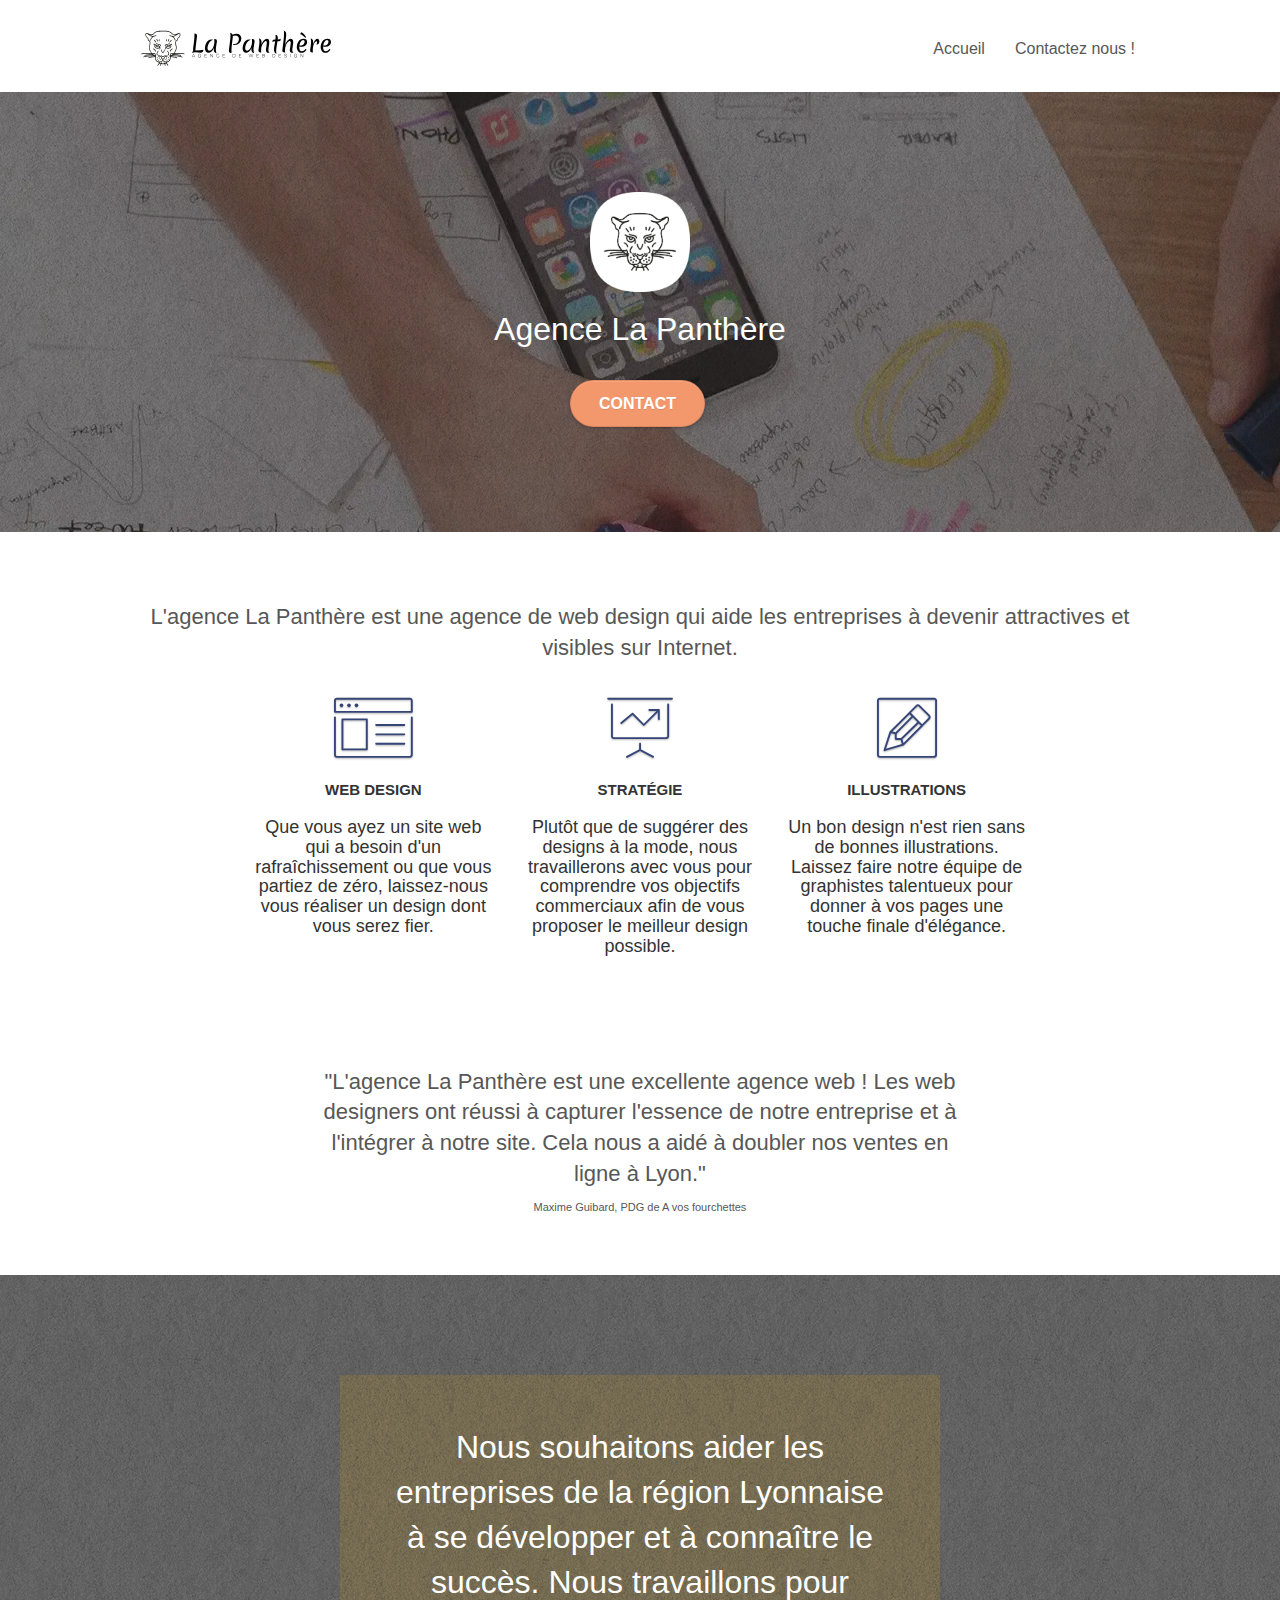
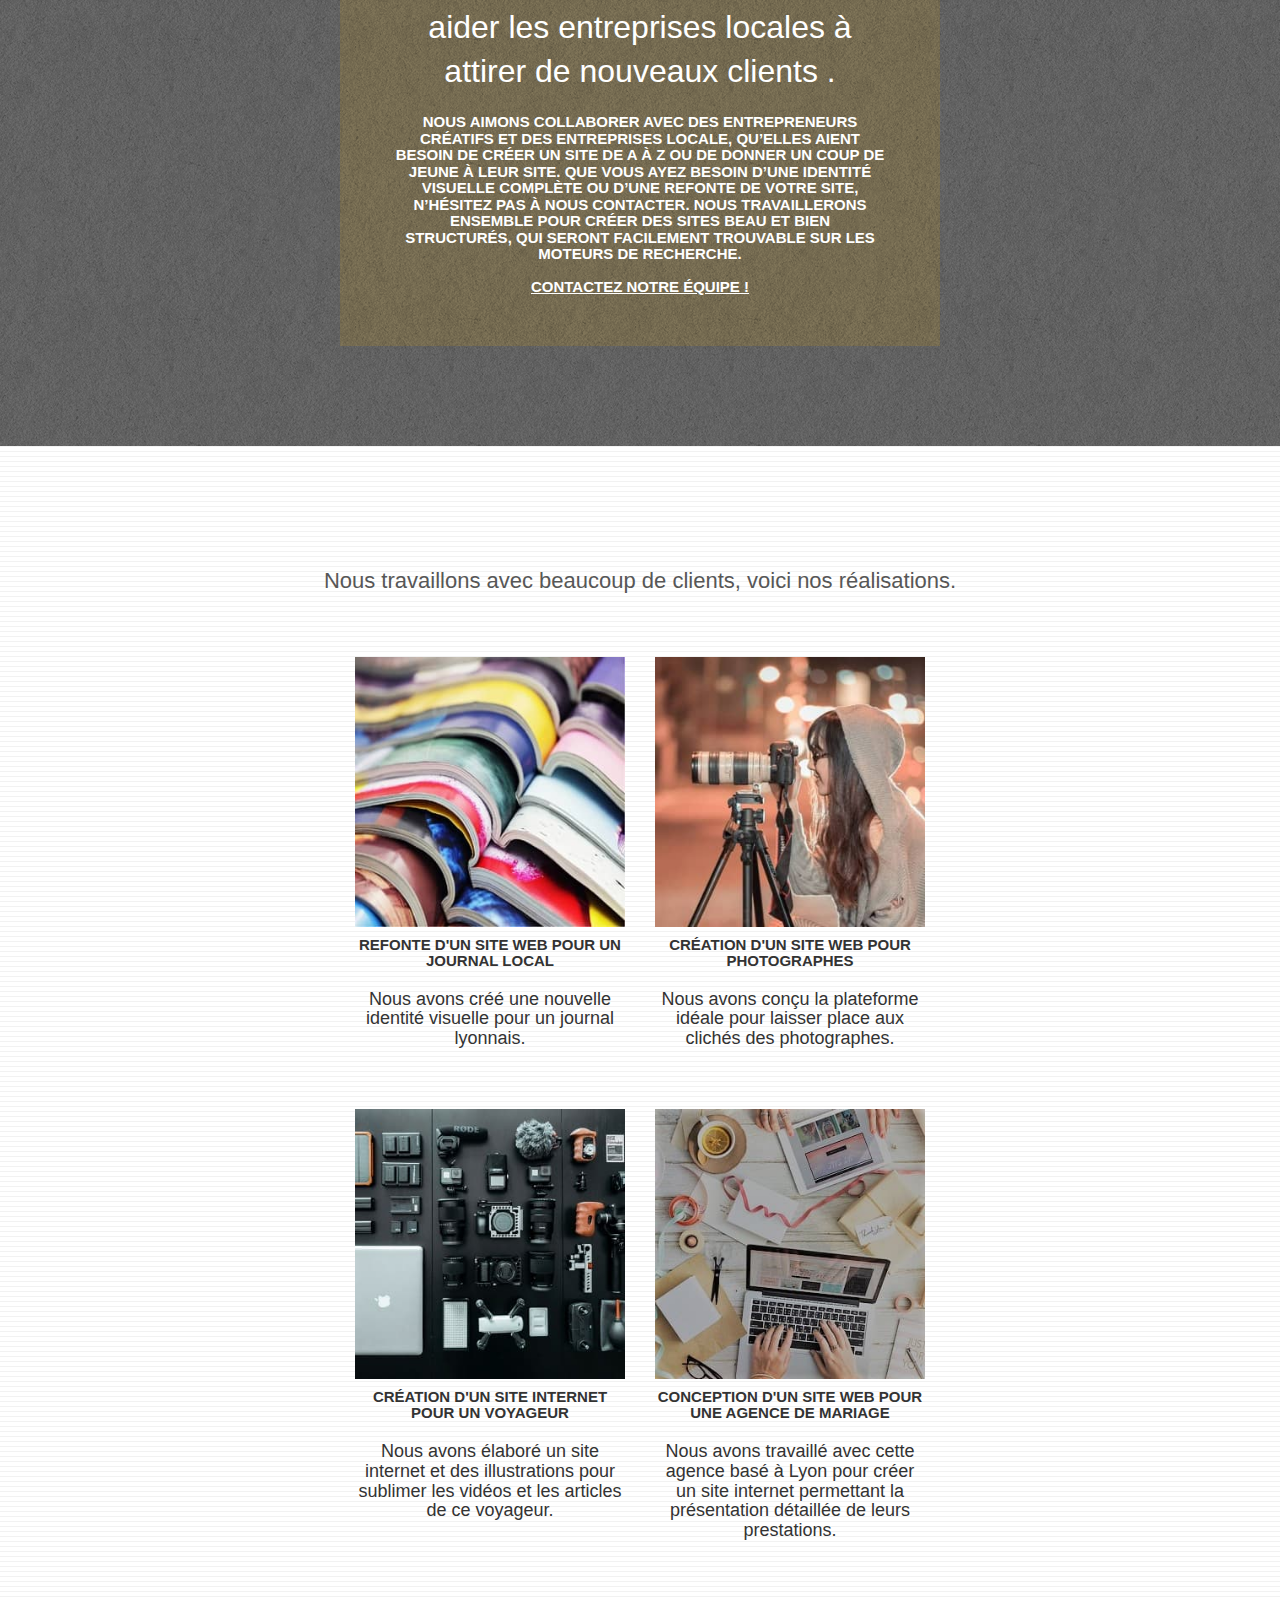
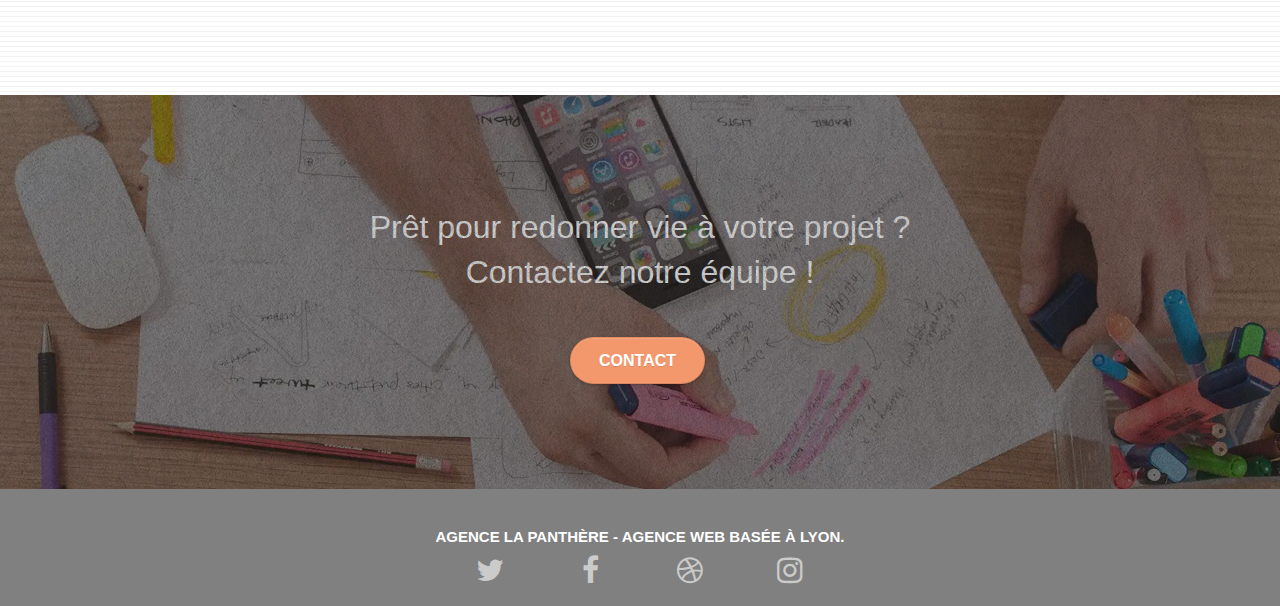
<file: index.html>
<!doctype html>
<html lang="fr">
<head>
    <meta charset="utf-8">
    <meta name="keywords" content="entreprise web design Lyon, agence web design Lyon, agence ux Lyon, agence web Lyon, agence ux design lyon, création site internet lyon">
    <meta name="description" content="La Panthère est une agence de web design basé à Lyon qui aide les entreprises à devenir attractives et visibles sur Internet.">
    <meta name="viewport" content="width=device-width, initial-scale=1.0, viewport-fit=cover">
	<!--Balise google search Console-->
	<meta name="google-site-verification" content="sTJwP2OtI5sEktUXDQlLhrROJHke2xGmUeBsS6A8Ifk" />
	<!--Balise robots-->
	<meta name="robots" content="index,follow" />
	<!--Balise canonical-->
	<link rel="canonical" href="https://chascd.github.io/lapanthere/">
    <link rel="shortcut icon" type="image/png" href="favicon.jpg">
    
	<link rel="stylesheet" type="text/css" href="./css/bootstrap.min.css">
	<link rel="stylesheet" type="text/css" href="style.min.css">
	<link rel="stylesheet" type="text/css" href="./css/font-awesome.min.css">
	<link rel="stylesheet" type="text/css" href="./css/et-line.min.css">
	
    
	
    <title>Entreprise web design Lyon</title>

    
<!-- Analytics -->
 <!-- Global site tag (gtag.js) - Google Analytics -->
<script async src="https://www.googletagmanager.com/gtag/js?id=G-XMR8XRLTVP"></script>
<script>
  window.dataLayer = window.dataLayer || [];
  function gtag(){dataLayer.push(arguments);}
  gtag('js', new Date());

  gtag('config', 'G-XMR8XRLTVP');
</script>
<!-- Analytics END -->
    
</head>
<body>
<!-- Principal conteneur -->
<div class="page-container">
    
<!-- bloc-0 -->
<div class="bloc bgc-white l-bloc " id="bloc-0">
	<div class="container bloc-sm">

		<nav class="navbar row">
			<div class="navbar-header">
				<a class="navbar-brand" href="index.html"><img src="img/agence-la-panthere-monochrome.svg" alt="lyon web design logo agence web meilleure agence" height="40" width="190"/></a>
				<button id="nav-toggle" type="button" class="ui-navbar-toggle navbar-toggle" data-toggle="collapse" data-target=".navbar-1">
					<span class="sr-only">Toggle navigation</span><span class="icon-bar"></span><span class="icon-bar"></span><span class="icon-bar"></span>
				</button>
			</div>
			<div class="collapse navbar-collapse navbar-1 special-dropdown-nav">
				<ul class="site-navigation nav navbar-nav">
					<li>
						<a href="index.html">Accueil</a>
					</li>
					<li>
					</li>
					<li>
						<a href="contact.html">Contactez nous !</a>
					</li>
				</ul>
			</div>
		</nav>
	</div>
</div>
<!-- bloc-0 END -->

<!-- bloc-1-presentation -->
<div class="bloc bgc-dark-slate-blue bg-banniere d-bloc bg-t-edge bloc-bg-texture texture-paper b-parallax" id="bloc-1-hero">
	<div class="container bloc-lg">
		<div class="row tight-width-whitespace">
			<div class="col-sm-12">
				<img src="img/logo.png" class="center-block image-resize-mode" width="100" height="100" alt="Agence La Panthère, entreprise web design Lyon, création logo Lyon" />
				<h1 class="text-center hero-bloc-text tc-white ">
					Agence La Panthère
				</h1>
				<div class="text-center">
					<a href="contact.html" class="btn btn-lg btn-clean btn-rd cta-hero btn-atomic-tangerine" id="cta-hero">Contact</a>
				</div>
			</div>
		</div>
	</div>
</div>
<!-- bloc-1-presentation END -->

<!-- bloc-2-services -->
<div class="bloc bgc-white l-bloc" id="bloc-2-services">
	<div class="container bloc-md">
		<div class="row">
			<div class="col-sm-12 text-center">
				<h2>
					L'agence La Panthère est une agence de web design qui aide les entreprises à devenir attractives et visibles sur Internet.
				</h2>
			</div>
		</div>
		<div class="row voffset-lg med-width-whitespace">
			<div class="col-sm-4">
				<div class="text-center">
					<span class="et-icon-browser sm-shadow icon-dark-slate-blue icons icon-lg"></span>
				</div>
				<h3 class="mg-md text-center">
					Web design
				</h3>
				<h4 class="text-center ">
					Que vous ayez un site web qui a besoin d'un rafraîchissement ou que vous partiez de zéro, laissez-nous vous réaliser un design dont vous serez fier.
				</h4>
			</div>
			<div class="col-sm-4">
				<div class="text-center">
					<span class="et-icon-presentation sm-shadow icon-dark-slate-blue icons icon-lg"></span>
				</div>
				<h3 class="mg-md text-center">
					Stratégie
				</h3>
				<h4 class="text-center ">
					Plutôt que de suggérer des designs à la mode, nous travaillerons avec vous pour comprendre vos objectifs commerciaux afin de vous proposer le meilleur design possible.<br>
				</h4>
			</div>
			<div class="col-sm-4">
				<div class="text-center">
					<span class="et-icon-edit sm-shadow icon-dark-slate-blue icons icon-lg"></span>
				</div>
				<h3 class="mg-md text-center">
					Illustrations
				</h3>
				<h4 class="text-center ">
					Un bon design n'est rien sans de bonnes illustrations. Laissez faire notre équipe de graphistes talentueux pour donner à vos pages une touche finale d'élégance.
				</h4>
			</div>
		</div>
		<div class="row voffset-lg voffset">
			<div class="col-xs-12 col-md-8 col-md-offset-2 text-center">
				<h2>
					"L'agence La Panthère est une excellente agence web ! Les web designers ont réussi à capturer l'essence de notre entreprise et à l'intégrer à notre site. Cela nous a aidé à doubler nos ventes en ligne à Lyon."
				</h2>
				<p>
					Maxime Guibard, PDG de A vos fourchettes
				</p>
			</div>
		</div>
	</div>
</div>
<!-- bloc-2-services END -->

<!-- bloc-3-what-i-do -->
<div class="bloc tc-white bgc-atomic-tangerine bg-presentation d-bloc bloc-bg-texture texture-paper b-parallax" id="bloc-3-what-i-do">
	<div class="container bloc-lg">
		<div class="row tight-width-whitespace black-background">
			<div class="col-sm-12">
				<h2 class="mg-md text-center tc-white">
					Nous souhaitons aider les entreprises de la région Lyonnaise à se développer et à connaître le succès. Nous travaillons pour aider les entreprises locales à attirer de nouveaux clients .<br>
				</h2>
				<h3 class="text-center white">
					Nous aimons collaborer avec des entrepreneurs créatifs et des entreprises locale, qu’elles aient besoin de créer un site de A à Z ou de donner un coup de jeune à leur site. Que vous ayez besoin d’une identité visuelle complète ou d’une refonte de votre site, n’hésitez pas à nous contacter. Nous travaillerons ensemble pour créer des sites beau et bien structurés, qui seront facilement trouvable sur les moteurs de recherche. <br><br><a class="ltc-white bold-link" href="contact.html">Contactez notre équipe !</a><br>
				</h3>
			</div>
		</div>
	</div>
</div>
<!-- bloc-3-what-i-do END -->

<!-- bloc-4-portfolio -->
<div class="bloc bgc-white bg-lines-h2-bg bg-repeat l-bloc" id="bloc-4-portfolio">
	<div class="container bloc-lg">
		<div class="row">
			<div class="col-sm-12 text-center">
				<h2>
					Nous travaillons avec beaucoup de clients, voici nos réalisations.
				</h2>
			</div>
		</div>
		<div class="row tight-width-whitespace portfolio-row">
			<div class="col-sm-6">
				<a href="#" data-lightbox="img/1.jpg" data-gallery-id="gallery-1" data-caption="Refonte d'un site web pour un journal local" data-frame="snapshot-lb"><img src="img/1.jpg" alt="entreprise web design Lyon logo agence web meilleure agence et refonte site web journal" class="img-responsive portfolio-thumb" width="350" height="350" /></a>
				<h3 class="mg-md text-center">
					Refonte d'un site web pour un journal local
				</h3>
				<h4 class="text-center">
					Nous avons créé une nouvelle identité visuelle pour un journal lyonnais.
				</h4>
			</div>
			<div class="col-sm-6">
				<a href="#" data-lightbox="img/2.jpg" data-gallery-id="gallery-1" data-caption="Création d'un site web pour photographes" data-frame="snapshot-lb"><img src="img/2.jpg" class="img-responsive portfolio-thumb" alt="entreprise web design Lyon logo agence web meilleure agence, Création d'un site web pour photographes" width="350" height="350" /></a>
				<h3 class="mg-md text-center">
					Création d'un site web pour photographes
				</h3>
				<h4 class="text-center">
					Nous avons conçu la plateforme idéale pour laisser place aux clichés des photographes.
				</h4>
			</div>
		</div>
		<div class="row tight-width-whitespace portfolio-row">
			<div class="col-sm-6">
				<a href="#" data-lightbox="img/3.jpg" data-gallery-id="gallery-1" data-caption="Création d'un site internet pour un voyageur" data-frame="snapshot-lb"><img src="img/3.jpg" class="img-responsive portfolio-thumb" alt="entreprise web design Lyon logo agence web meilleure agence, Création d'un site web pour voyageur" width="350" height="350"/></a>
				<h3 class="mg-md text-center">
					Création d'un site internet pour un voyageur
				</h3>
				<h4 class="text-center">
					Nous avons élaboré un site internet et des illustrations pour sublimer les vidéos et les articles de ce voyageur.
				</h4>
			</div>
			<div class="col-sm-6">
				<a href="#" data-lightbox="img/4.jpg" data-gallery-id="gallery-1" data-caption="Conception d'un site pour une agence de mariage" data-frame="snapshot-lb"><img src="img/4.jpg" class="img-responsive portfolio-thumb" alt="entreprise web design Lyon logo agence web meilleure agence, Création d'un site web pour agence de mariage" width="350" height="350" /></a>
				<h3 class="mg-md text-center">
					Conception d'un site web pour une agence de mariage
				</h3>
				<h4 class="text-center">
					Nous avons travaillé avec cette agence basé à Lyon pour créer un site internet permettant la présentation détaillée de leurs prestations.
				</h4>
			</div>
		</div>
	</div>
</div>
<!-- bloc-4-portfolio END -->

<!-- bloc-5-cta -->
<div class="bloc bgc-dark-slate-blue bg-banniere d-bloc bloc-bg-texture texture-paper" id="bloc-5-cta">
	<div class="container bloc-lg">
		<div class="row">
			<h2 class="mg-md text-center tc-white">
				Prêt pour redonner vie à votre projet ?<br>Contactez notre équipe !
			</h2>
			<div class="col-sm-12 text-center">
				<a href="contact.html" class="btn btn-atomic-tangerine btn-clean btn-rd btn-lg cta-hero">Contact</a>
			</div>
		</div>
	</div>
</div>
<!-- bloc-5-cta END -->

<!-- Footer - bloc-8 -->
<div class="bloc bgc-atomic-tangerine d-bloc" id="bloc-8">
	<div class="container bloc-sm">
		<div class="row">
			<div class="col-sm-12">
				<h3 class="text-center white">
					Agence La Panthère - Agence web basée à Lyon.
				</h3>
				<div class="row row-no-gutters social">
					<div class="col-sm-3">
						<div class="text-center">
							<a class="social" href="https://twitter.com/?lang=fr"><span class="fa fa-twitter icon-md"></span></a>
						</div>
					</div>
					<div class="col-sm-3">
						<div class="text-center">
							<a class="social" href="https://www.facebook.com/?react=AQC8AKrVR5nRS0KU"><span class="fa fa-facebook icon-md"></span></a>
						</div>
					</div>
					<div class="col-sm-3">
						<div class="text-center">
							<a class="social" href="https://dribbble.com/"><span class="fa fa-dribbble icon-md"></span></a>
						</div>
					</div>
					<div class="col-sm-3">
						<div class="text-center">
							<a class="social" href="https://www.instagram.com/?hl=fr"><span class="fa fa-instagram icon-md"></span></a>
						</div>
					</div>
				</div>
				</div>
			</div>
		</div>
	</div>
</div>
<!-- Footer - bloc-8 END -->

<!-- Principal conteneur END -->
<script src="./js/jquery-2.1.0.min.js"></script>
<script src="./js/bootstrap.min.js"></script>
<script src="./js/blocs.min.js"></script>
<script src="./js/jquery.touchSwipe.min.js" defer></script>
<script src="./js/gmaps.min.js"></script>


</body>
</html>
</file>
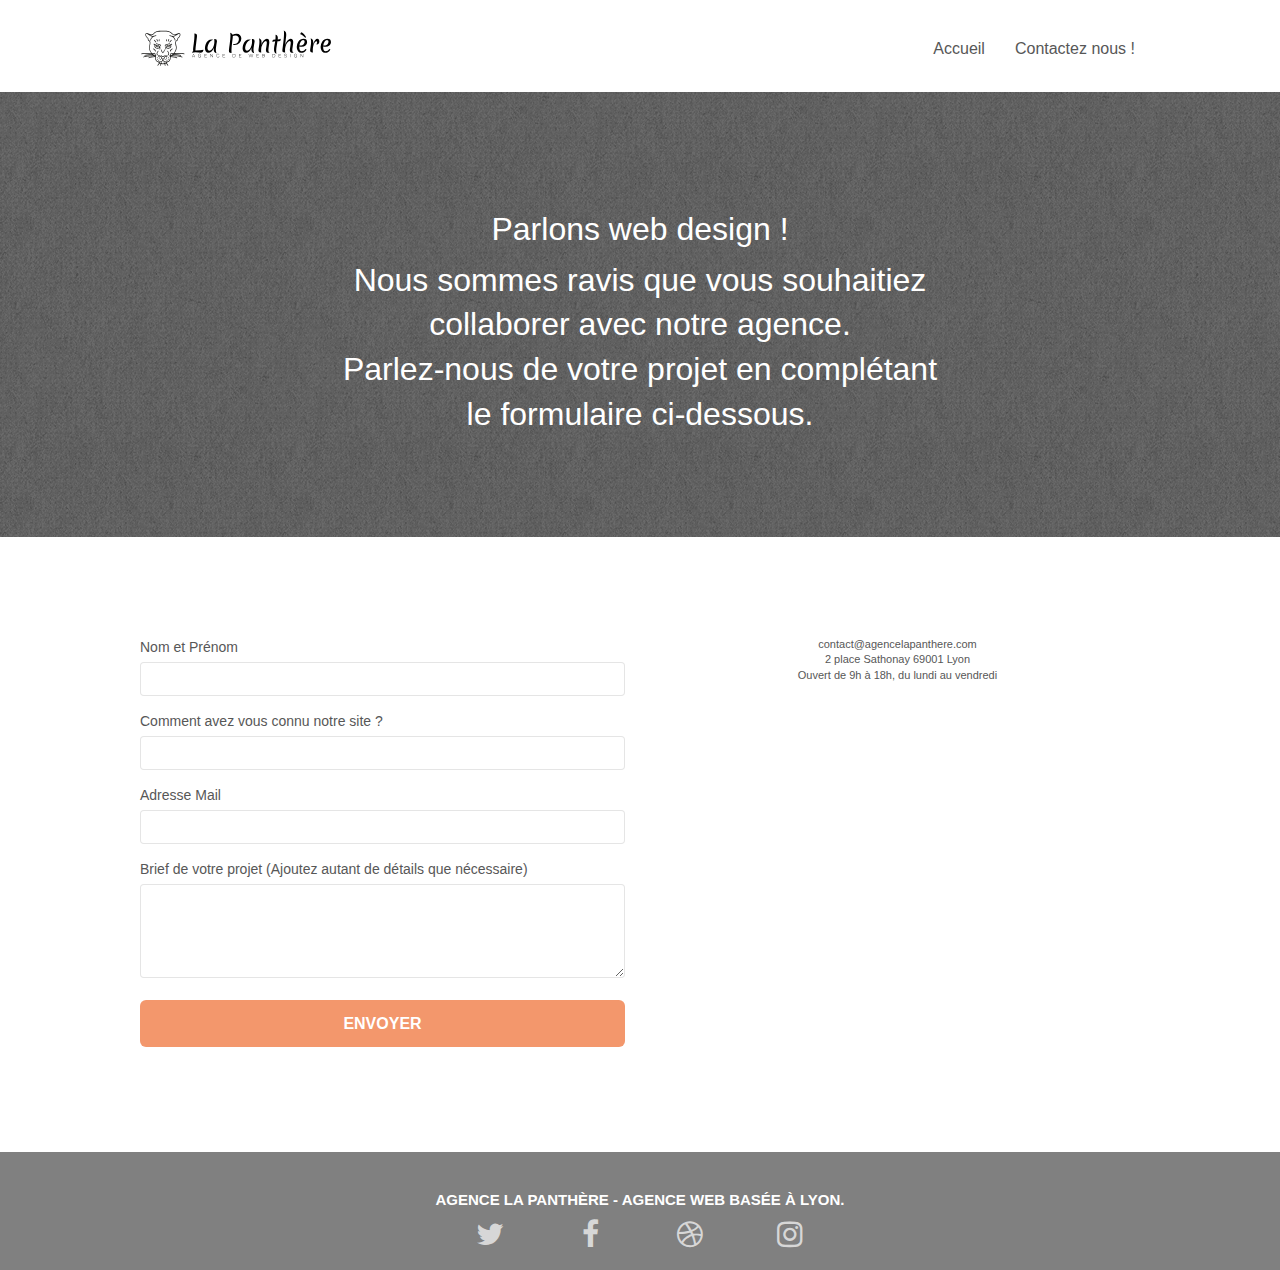
<file: contact.html>
<!doctype html>
<html lang="fr">
<head>
    <meta charset="utf-8">
    <meta name="keywords" content="Entreprise web design Lyon, Contact, Agence webdesign Lyon">
    <meta name="description" content="Un projet à réaliser? N'hésitez pas à nous contacter">
    <meta name="viewport" content="width=device-width, initial-scale=1.0, viewport-fit=cover">
	<!--Balise google search Console-->
	<meta name="google-site-verification" content="sTJwP2OtI5sEktUXDQlLhrROJHke2xGmUeBsS6A8Ifk" />
    <!--Balise robots-->
	<meta name="robots" content="index,follow" />
	<!--Balise canonical-->
	<link rel="canonical" href="https://chascd.github.io/lapanthere/contact.html">
	
	<link rel="shortcut icon" type="image/png" href="favicon.jpg">
    
	<link rel="stylesheet" type="text/css" href="./css/bootstrap.min.css">
	<link rel="stylesheet" type="text/css" href="style.min.css">
	<link rel="stylesheet" type="text/css" href="./css/font-awesome.min.css">
	<link rel="stylesheet" type="text/css" href="./css/et-line.min.css">
	
    <title>Contact Entreprise webdesign Lyon</title>

    
<!-- Analytics -->
 <!-- Global site tag (gtag.js) - Google Analytics -->
<script async src="https://www.googletagmanager.com/gtag/js?id=G-XMR8XRLTVP"></script>
<script>
  window.dataLayer = window.dataLayer || [];
  function gtag(){dataLayer.push(arguments);}
  gtag('js', new Date());

  gtag('config', 'G-XMR8XRLTVP');
</script>
<!-- Analytics END -->
    
</head>
<body>
<!-- Principal conteneur -->
<div class="page-container">
    
<!-- bloc-0 -->
<div class="bloc bgc-white l-bloc " id="bloc-0">
	<div class="container bloc-sm">
		<nav class="navbar row">
			<div class="navbar-header">
				<a class="navbar-brand" href="index.html"><img src="img/agence-la-panthere-monochrome.svg" alt="Lyon web design logo" height="40" width="190"/></a>
				<button id="nav-toggle" type="button" class="ui-navbar-toggle navbar-toggle" data-toggle="collapse" data-target=".navbar-1">
					<span class="sr-only">Toggle navigation</span><span class="icon-bar"></span><span class="icon-bar"></span><span class="icon-bar"></span>
				</button>
			</div>
			<div class="collapse navbar-collapse navbar-1 special-dropdown-nav">
				<ul class="site-navigation nav navbar-nav">
					<li>
						<a href="index.html">Accueil</a>
					</li>
					<li>
					</li>
					<li>
						<a href="contact.html">Contactez nous !</a>
					</li>
				</ul>
			</div>
		</nav>
	</div>
</div>
<!-- bloc-0 END -->

<!-- bloc-6 -->
<div class="bloc bg-dots-bg bg-repeat bgc-atomic-tangerine d-bloc bloc-bg-texture texture-paper" id="bloc-6">
	<div class="container bloc-lg">
		<div class="row">
			<div class="col-sm-12">
				<h1 class="text-center hero-bloc-text tc-white">
					Parlons web design !
				</h1>
				<h2 class="text-center mg-lg tc-white tight-width-whitespace">
					Nous sommes ravis que vous souhaitiez collaborer avec notre agence.<br>
					Parlez-nous de votre projet en complétant le formulaire ci-dessous.
				</h2>
			</div>
		</div>
	</div>
</div>
<!-- bloc-6 END -->

<!-- bloc-7 -->
<div class="bloc bgc-white l-bloc" id="bloc-7">
	<div class="container bloc-lg">
		<div class="row">
			<div class="col-sm-6">
				<form id="form_1" novalidate data-success-msg="Your message has been sent." data-fail-msg="Sorry it seems that our mail server is not responding, Sorry for the inconvenience!">
					<div class="form-group">
						<label for="Nom">Nom et Prénom</label>
						<input id="Nom" class="form-control" required >
					</div>
					<div class="form-group">
						<label for="description">Comment avez vous connu notre site ?</label>
						<input id="description" class="form-control" required >
					</div>
					<div class="form-group">
						<label for="email">Adresse Mail</label>
						<input class="form-control" type="email" required id="email" >
					</div>
					<div class="form-group">
						<label for="Brief">Brief de votre projet (Ajoutez autant de détails que nécessaire)</label><br><textarea id="Brief" class="form-control" rows="4" cols="50" required></textarea>
					</div> 
					<button class="bloc-button btn btn-lg btn-block cta-hero btn-atomic-tangerine" type="submit">
						Envoyer
					</button>
				</form>
			</div>
			<div class="col-sm-6 text-center">
				<p>
					contact@agencelapanthere.com<br>2 place Sathonay 69001 Lyon<br>Ouvert de 9h à 18h, du lundi au vendredi<br>
				</p>
			</div>
		</div>
	</div>
</div>
<!-- bloc-7 END -->

<!-- ScrollToTop Button -->
<button class="bloc-button btn btn-d scrollToTop" onclick="scrollToTarget('1')" aria-label="On top"><span class="fa fa-chevron-up"></span></button>
<!-- ScrollToTop Button END-->


<!-- Footer - bloc-8 -->
<div class="bloc bgc-atomic-tangerine d-bloc" id="bloc-8">
	<div class="container bloc-sm">
		<div class="row">
			<div class="col-sm-12">
				<h3 class="text-center white">
					Agence La Panthère - Agence web basée à Lyon.<br>
				</h3>
				<div class="row row-no-gutters social">
					<div class="col-sm-3">
						<div class="text-center">
							<a class="social" aria-label="Lien vers Twitter" href="https://twitter.com/?lang=fr"></a>
								<i class="fa fa-twitter icon-md"></i>
						</div>
					</div>
					<div class="col-sm-3">
						<div class="text-center">
							<a class="social" aria-label="Lien vers Facebook" href="https://www.facebook.com/"></a>
								<i class="fa fa-facebook icon-md"></i>
						</div>
					</div>
					<div class="col-sm-3">
						<div class="text-center">
							<a class="social" aria-label="Lien vers Dribble" href="https://dribbble.com/"></a>
								<i class="fa fa-dribbble icon-md"></i>
						</div>
					</div>
					<div class="col-sm-3">
						<div class="text-center">
							<a class="social" aria-label="Lien vers Instagram" href="https://www.instagram.com/?hl=fr"></a>
								<i class="fa fa-instagram icon-md"></i>
						</div>
					</div>
				</div>
			</div>
		</div>
	</div>
</div>
<!-- Footer - bloc-8 END -->

</div>
<!-- Principal conteneur END -->
<script src="./js/jquery-2.1.0.min.js"></script>
<script src="./js/bootstrap.min.js"></script>
<script src="./js/blocs.min.js"></script>
<script src="./js/jqBootstrapValidation.min.js"></script>
<script src="./js/formHandler.min.js"></script>  

</body>
</html>
</file>
<file: style.min.css>
body{margin:0;padding:0;background:#FFF;overflow-x:hidden;-webkit-font-smoothing:antialiased;-moz-osx-font-smoothing:grayscale}a,button{transition:all .3s ease-in-out;outline:none!important}a:hover{text-decoration:none;cursor:pointer}#page-loading-blocs-notifaction{position:fixed;top:0;bottom:0;width:100%;z-index:100000;background:#FFF url(img/pageload-spinner.gif) no-repeat center center}.bloc{width:100%;clear:both;background:50% 50% no-repeat;padding:0 50px;-webkit-background-size:cover;-moz-background-size:cover;-o-background-size:cover;background-size:cover;position:relative}.bloc .container{padding-left:0;padding-right:0}.bloc-lg{padding:100px 50px}.bloc-md{padding:50px}.bloc-sm{padding:20px 50px}.bg-center,.bg-l-edge,.bg-r-edge,.bg-t-edge,.bg-b-edge,.bg-tl-edge,.bg-bl-edge,.bg-tr-edge,.bg-br-edge,.bg-repeat{-webkit-background-size:auto!important;-moz-background-size:auto!important;-o-background-size:auto!important;background-size:auto!important}.bg-repeat{background:repeat}.bg-t-edge{background:top no-repeat}.bloc-bg-texture::before{content:"";background-size:2px 2px;position:absolute;top:0;bottom:0;left:0;right:0}.texture-paper::before{background:url(img/texture-paper.png);background-size:280px 280px}.b-parallax{background-attachment:fixed}.d-bloc{color:rgba(255,255,255,.7)}.d-bloc button:hover{color:rgba(255,255,255,.9)}.d-bloc .icon-round,.d-bloc .icon-square,.d-bloc .icon-rounded,.d-bloc .icon-semi-rounded-a,.d-bloc .icon-semi-rounded-b{border-color:rgba(255,255,255,.9)}.d-bloc .divider-h span{border-color:rgba(255,255,255,.2)}.d-bloc .a-btn,.d-bloc .navbar a,.d-bloc .navbar-brand,.d-bloc a .icon-sm,.d-bloc a .icon-md,.d-bloc a .icon-lg,.d-bloc a .icon-xl,.d-bloc h1 a,.d-bloc h2 a,.d-bloc h3 a,.d-bloc h4 a,.d-bloc h5 a,.d-bloc h6 a,.d-bloc p a{color:rgba(255,255,255,.6)}.d-bloc .a-btn:hover,.d-bloc .navbar a:hover,.d-bloc .navbar-brand:hover,.d-bloc a:hover .icon-sm,.d-bloc a:hover .icon-md,.d-bloc a:hover .icon-lg,.d-bloc a:hover .icon-xl,.d-bloc h1 a:hover,.d-bloc h2 a:hover,.d-bloc h3 a:hover,.d-bloc h4 a:hover,.d-bloc h5 a:hover,.d-bloc h6 a:hover,.d-bloc p a:hover{color:rgba(255,255,255,1)}.d-bloc .navbar-toggle .icon-bar{background:rgba(255,255,255,1)}.d-bloc .btn-wire,.d-bloc .btn-wire:hover{color:rgba(255,255,255,1);border-color:rgba(255,255,255,1)}.d-bloc .panel{color:rgba(0,0,0,.5)}.d-bloc .panel button:hover{color:rgba(0,0,0,.7)}.d-bloc .panel icon{border-color:rgba(0,0,0,.7)}.d-bloc .panel .divider-h span{border-color:rgba(0,0,0,.1)}.d-bloc .panel .a-btn{color:rgba(0,0,0,.6)}.d-bloc .panel .a-btn:hover{color:rgba(0,0,0,1)}.d-bloc .panel .btn-wire,.d-bloc .panel .btn-wire:hover{color:rgba(0,0,0,.7);border-color:rgba(0,0,0,.3)}.d-bloc .panel,.l-bloc{color:rgba(0,0,0,.5)}.d-bloc .panel button:hover,.l-bloc button:hover{color:rgba(0,0,0,.7)}.l-bloc .icon-round,.l-bloc .icon-square,.l-bloc .icon-rounded,.l-bloc .icon-semi-rounded-a,.l-bloc .icon-semi-rounded-b{border-color:rgba(0,0,0,.7)}.d-bloc .panel .divider-h span,.l-bloc .divider-h span{border-color:rgba(0,0,0,.1)}.d-bloc .panel .a-btn,.l-bloc .a-btn,.l-bloc .navbar a,.l-bloc .navbar-brand,.l-bloc a .icon-sm,.l-bloc a .icon-md,.l-bloc a .icon-lg,.l-bloc a .icon-xl,.l-bloc h1 a,.l-bloc h2 a,.l-bloc h3 a,.l-bloc h4 a,.l-bloc h5 a,.l-bloc h6 a,.l-bloc p a{color:rgba(0,0,0,.6)}.d-bloc .panel .a-btn:hover,.l-bloc .a-btn:hover,.l-bloc .navbar a:hover,.l-bloc .navbar-brand:hover,.l-bloc a:hover .icon-sm,.l-bloc a:hover .icon-md,.l-bloc a:hover .icon-lg,.l-bloc a:hover .icon-xl,.l-bloc h1 a:hover,.l-bloc h2 a:hover,.l-bloc h3 a:hover,.l-bloc h4 a:hover,.l-bloc h5 a:hover,.l-bloc h6 a:hover,.l-bloc p a:hover{color:rgba(0,0,0,1)}.l-bloc .navbar-toggle .icon-bar{color:rgba(0,0,0,.6)}.d-bloc .panel .btn-wire,.d-bloc .panel .btn-wire:hover,.l-bloc .btn-wire,.l-bloc .btn-wire:hover{color:rgba(0,0,0,.7);border-color:rgba(0,0,0,.3)}.voffset{margin-top:30px}.voffset-lg{margin-top:80px}.row-no-gutters{margin-right:0;margin-left:0}.row.row-no-gutters>[class^="col-"],.row.row-no-gutters>[class*=" col-"]{padding-right:0;padding-left:0}#bloc-1-hero h1{font-size:32px}.navbar{margin-bottom:0;z-index:1}.navbar-brand{height:auto;padding:3px 15px;font-size:25px;font-weight:400;font-weight:600;line-height:44px}.navbar-brand img{max-height:200px;margin:0 5px 0 0;display:inline}.navbar-brand img[src$=svg]{min-width:100px}.nav-center .navbar-brand img{margin:0}.navbar .nav{padding-top:2px;margin-right:-16px;float:right;z-index:1}.nav>li{float:left;margin-top:4px;font-size:16px}.navbar-nav .open .dropdown-menu>li>a{text-align:inherit}.nav>li a:hover,.nav>li a:focus{background:transparent}.navbar-toggle{margin:10px 10px 0 0;border:0}.navbar-toggle:hover{background:transparent!important}.navbar-toggle .icon-bar{background-color:rgba(0,0,0,.5);width:26px}.nav-invert .navbar .nav{float:left}.nav-invert .navbar-header,.nav-invert .navbar-brand{float:right;position:relative;z-index:2}@media (min-width:768px){.site-navigation{position:absolute;top:50%;right:20px;transform:translate(0,-50%);-webkit-transform:translateY(-50%)}.nav>li .dropdown-menu a,.nav>li .dropdown-menu a:hover{color:#484848}.nav-invert .site-navigation{left:0;right:0}.nav-center{text-align:center}.nav-center .navbar-header{width:100%}.nav-center .navbar-header,.nav-center .navbar-brand,.nav-center .nav>li{float:none;display:inline-block}.nav-center .site-navigation{position:relative;width:100%;right:0;margin-right:0;margin-top:20px}.nav-center.mini-nav .navbar-toggle{float:none;margin:10px auto 0}}.nav>li>.dropdown a{background:none!important;display:block;padding:14px 15px}nav .caret{margin:0 5px}.dropdown-menu .dropdown-menu{top:-8px;left:100%}.dropdown-menu .dropmenu-flow-right{top:100%;left:0;margin-left:-1px;border-top-left-radius:0;border-top-right-radius:0}.dropdown-menu .dropdown span{border:4px solid #000;border-top-color:transparent;border-right-color:transparent;border-bottom-color:transparent;margin:6px -5px 0 0!important;float:right}.mg-md{margin-top:10px;margin-bottom:20px}.mg-lg{margin-top:10px;margin-bottom:40px}.btn{margin:0 5px 5px 0}.btn.pull-right{margin:0 0 5px 5px}.btn-d,.btn-d:hover,.btn-d:focus{color:#FFF;background:rgba(0,0,0,.3)}button{outline:none!important}.btn-rd{border-radius:40px}.btn-clean{border:1px solid rgba(0,0,0,.08);border-bottom-color:rgba(0,0,0,.1);text-shadow:0 1px 0 rgba(0,0,1,.1);box-shadow:0 1px 3px rgba(0,0,1,.25),inset 0 1px 0 0 rgba(255,255,255,.15)}.icon-md{font-size:30px!important}.icon-lg{font-size:60px!important}.sm-shadow{text-shadow:0 1px 2px rgba(0,0,0,.3)}.panel-sq,.panel-sq .panel-heading,.panel-sq .panel-footer{border-radius:0}.panel-rd{border-radius:30px}.panel-rd .panel-heading{border-radius:29px 29px 0 0}.panel-rd .panel-footer{border-radius:0 0 29px 29px}.form-control{border-color:rgba(0,0,0,.1);box-shadow:none}.scrollToTop{width:40px;height:40px;position:fixed;bottom:20px;right:20px;opacity:0;z-index:500;transition:all .3s ease-in-out}.scrollToTop span{margin-top:6px}.showScrollTop{font-size:14px;opacity:1}a[data-lightbox]{position:relative;display:block;text-align:center}a[data-lightbox]:hover::before{content:"+";font-family:"HelveticaNeue-Light","Helvetica Neue Light","Helvetica Neue",Helvetica,Arial;font-size:32px;width:50px;height:50px;margin-left:-25px;border-radius:50%;background:rgba(0,0,0,.6);color:#FFF;font-weight:100;z-index:1;position:absolute;top:50%;transform:translateY(-50%);-webkit-transform:translateY(-50%)}a[data-lightbox]:hover img{opacity:.6;-webkit-animation-fill-mode:none;animation-fill-mode:none}#lightbox-modal{display:flex;align-items:center}#lightbox-modal .modal-dialog{width:90%;max-width:900px;margin:0 auto 0}#lightbox-modal .modal-dialog img{max-height:90vh;margin:0 auto}.lightbox-caption{padding:20px;color:#FFF;background:rgba(0,0,0,.5);position:absolute;left:15px;right:15px;bottom:5px}.close-lightbox{color:#FFF;font-size:30px;position:absolute;top:20px;right:20px;z-index:20;background:rgba(0,0,0,.5);border:none;line-height:30px;padding:0 9px 5px;opacity:.3}.close-lightbox:hover,.next-lightbox:hover,.prev-lightbox:hover{opacity:1;color:#FFF}.next-lightbox,.prev-lightbox{font-size:20px;color:rgba(255,255,255,.9);background:rgba(0,0,0,.5);transition:all .2s ease-in-out;position:absolute;top:45%;z-index:1;opacity:.4}.next-lightbox{padding:6px 8px 1px 13px;right:25px}.prev-lightbox{padding:6px 13px 1px 10px;left:25px}.snapshot-lb .modal-body{padding-bottom:45px}.snapshot-lb .lightbox-caption{padding:0;color:rgba(0,0,0,.5);background:none}h1,h2,h3,h4,h5,h6,p,label,.btn,a{font-family:"helvetica";font-weight:400;color:#575757!important}.container{max-width:1000px}.hero-bloc-text{font-size:38px}.hero-bloc-text-sub{font-size:36px}.statement-bloc-text{line-height:26px;font-style:italic;font-size:20px;text-align:center;font-weight:lighter;max-width:520px;margin:auto auto auto auto}p{font-size:11px}.tight-width-whitespace{max-width:600px;margin:auto auto auto auto}.h1{font-size:20px;font-family:"Open Sans"}.cta-hero{margin-top:22px;color:#FFFFFF!important;text-transform:uppercase;padding:12px 28px 12px 28px;font-size:16px;font-weight:700}.social{max-width:400px;margin:auto auto auto auto}h2{font-size:22px;line-height:1.4em}h3{font-size:15px;text-transform:uppercase;font-weight:700;color:#333333!important}.med-width-whitespace{max-width:800px;margin:auto auto auto auto;box-shadow:0 0 0 #000}h1{color:#333333!important}h4{color:#333333!important}.icons{margin-bottom:14px;margin-top:24px}.white{color:white!important}.portfolio-thumb{margin:auto}.portfolio-row{margin-bottom:44px;margin-top:50px}.avatar{box-shadow:0 4px 9px rgba(0,0,0,.3)}.black-background{background-color:rgba(165,147,99,.7);padding:40px 40px 40px 40px}.bold-link{font-weight:900;text-decoration:underline!important}.bgc-white{background-color:#FFF}.bgc-dark-slate-blue{background-color:#364577}.bgc-atomic-tangerine{background-color:grey}.tc-white{color:white!important;font-size:xx-large}.btn-atomic-tangerine{background:#F3976C;color:#FFFFFF!important}.btn-atomic-tangerine:hover{background:#c27956!important;color:#FFFFFF!important}.ltc-white{color:#FFFFFF!important}.ltc-white:hover{color:#FFFFFF!important}.ltc-atomic-tangerine{color:#F3976C!important}.ltc-atomic-tangerine:hover{color:#c27956!important}.icon-dark-slate-blue{color:#364577!important;border-color:#364577!important}.bg-dots-bg{background-image:url(img/dots-bg.png)}.bg-lines-h2-bg{background-image:url(img/lines-h2-bg.png)}.bg-banniere{background-image:url(img/agence-la-panthere.webp)}.bg-presentation{background-image:url(img/image-de-presentation.webp)}@media (max-width:1024px){.bloc{padding-left:20px;padding-right:20px}.bloc.full-width-bloc,.bloc-tile-2.full-width-bloc .container,.bloc-tile-3.full-width-bloc .container,.bloc-tile-4.full-width-bloc .container{padding-left:0;padding-right:0}}@media (max-width:992px) and (min-width:768px){.navbar .nav{max-width:80%}.nav-center.navbar .nav{max-width:100%}}@media only screen and (min-width:768px) and (max-width:1024px) and (orientation:landscape){.b-parallax{background-attachment:scroll}}@media only screen and (min-width:1024px) and (max-width:1366px) and (-webkit-min-pixel-ratio:1.5){.b-parallax{background-attachment:scroll}}@media (max-width:991px){.container{width:100%}.b-parallax{background-attachment:scroll}.page-container,#hero-bloc{overflow-x:hidden;position:relative}.bloc-group,.bloc-group .bloc{display:block;width:100%}.bloc-fill-screen .fill-bloc-top-edge,.bloc-fill-screen .fill-bloc-bottom-edge{padding:0 20px}}@media (max-width:767px){.page-container{overflow-x:hidden;position:relative}h1,h2,h3,h4,h5,h6,p,#disqus_thread{padding-left:10px!important;padding-right:10px!important}.b-parallax{background-attachment:scroll}.navbar .nav{padding-top:0;border-top:1px solid rgba(0,0,0,.2);float:none!important}.navbar.row{margin-left:0;margin-right:0}.site-navigation{position:inherit;transform:none;-webkit-transform:none;-ms-transform:none}.nav>li{margin-top:0;border-bottom:1px solid rgba(0,0,0,.1);background:rgba(0,0,0,.05);text-align:left;padding-left:15px;width:100%}.nav>li:hover{background:rgba(0,0,0,.08)}.dropdown .dropdown a .caret{float:none;margin:5px 0 0 10px!important;border:4px solid #000;border-bottom-color:transparent;border-right-color:transparent;border-left-color:transparent}#hero-bloc .navbar .nav{background:rgba(0,0,0,.8)}#hero-bloc .navbar .nav a{color:rgba(255,255,255,.6)}.hero{padding:50px 0}.hero-nav{left:-1px;right:-1px}.navbar-collapse{padding:0;overflow-x:hidden;-webkit-box-shadow:none;box-shadow:none}.navbar-brand img{max-height:40px;width:auto}.nav-invert .navbar-header{float:none;width:100%}.nav-invert .navbar-toggle{float:left;margin-left:10px}.bloc{padding-left:0;padding-right:0}.bloc-xxl,.bloc-xl,.bloc-lg{padding:40px 0}.bloc-sm,.bloc-md{padding-left:0;padding-right:0}.bloc-tile-2 .container,.bloc-tile-3 .container,.bloc-tile-4 .container,.bloc-fill-screen .fill-bloc-top-edge,.bloc-fill-screen .fill-bloc-bottom-edge{padding-left:0;padding-right:0}.a-block{padding:0 10px}.btn-dwn{display:none}.voffset{margin-top:5px}.voffset-md{margin-top:20px}.voffset-lg{margin-top:30px}form{padding:5px}.close-lightbox{display:inline-block}.blocsapp-device-iphone5{background-size:216px 425px;padding-top:60px;width:216px;height:425px}.blocsapp-device-iphone5 img{width:180px;height:320px}}@media (max-width:400px){.bloc{padding-left:0;padding-right:0}}@media (max-width:767px){.bloc-mob-center-text{text-align:center}}
</file>
